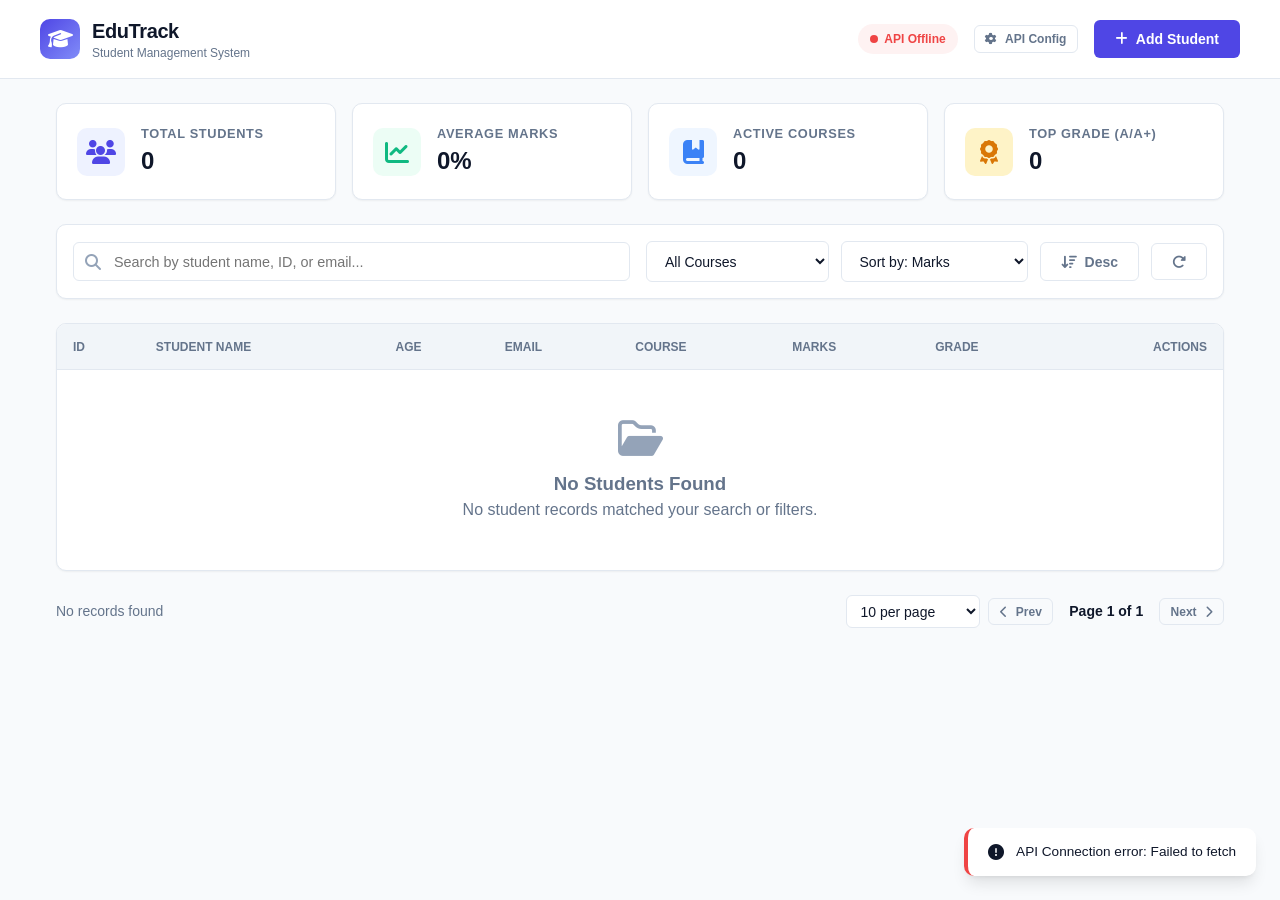
<file: frontend/index.html>
<!DOCTYPE html>
<html lang="en">
<head>
    <meta charset="UTF-8">
    <meta name="viewport" content="width=device-width, initial-scale=1.0">
    <title>Student Management System</title>
    <link rel="stylesheet" href="styles.css">
    <link rel="stylesheet" href="https://cdnjs.cloudflare.com/ajax/libs/font-awesome/6.5.1/css/all.min.css">
</head>
<body>

    <!-- Header & Navigation -->
    <header>
        <div class="container nav-bar">
            <a href="#" class="brand">
                <div class="brand-icon">
                    <i class="fa-solid fa-graduation-cap"></i>
                </div>
                <div>
                    <h1>EduTrack</h1>
                    <p style="font-size: 0.75rem; color: var(--text-secondary); margin-top: -2px;">Student Management System</p>
                </div>
            </a>

            <div class="nav-actions">
                <div id="apiStatus" class="status-badge" title="Connecting to Backend API...">
                    <span class="status-dot"></span>
                    <span id="apiStatusText">Checking API...</span>
                </div>
                <button id="btnSettings" class="btn btn-outline btn-sm" title="Configure API Endpoint">
                    <i class="fa-solid fa-gear"></i> API Config
                </button>
                <button id="btnOpenAddModal" class="btn btn-primary">
                    <i class="fa-solid fa-plus"></i> Add Student
                </button>
            </div>
        </div>
    </header>

    <main class="container">
        <!-- Stats Summary Ribbon -->
        <section class="stats-grid">
            <div class="stat-card">
                <div class="stat-icon"><i class="fa-solid fa-users"></i></div>
                <div class="stat-info">
                    <h3>Total Students</h3>
                    <div class="stat-value" id="statTotalStudents">0</div>
                </div>
            </div>
            <div class="stat-card">
                <div class="stat-icon" style="background:#ecfdf5; color:#10b981;"><i class="fa-solid fa-chart-line"></i></div>
                <div class="stat-info">
                    <h3>Average Marks</h3>
                    <div class="stat-value" id="statAvgMarks">0%</div>
                </div>
            </div>
            <div class="stat-card">
                <div class="stat-icon" style="background:#eff6ff; color:#3b82f6;"><i class="fa-solid fa-book-bookmark"></i></div>
                <div class="stat-info">
                    <h3>Active Courses</h3>
                    <div class="stat-value" id="statCoursesCount">0</div>
                </div>
            </div>
            <div class="stat-card">
                <div class="stat-icon" style="background:#fef3c7; color:#d97706;"><i class="fa-solid fa-award"></i></div>
                <div class="stat-info">
                    <h3>Top Grade (A/A+)</h3>
                    <div class="stat-value" id="statTopGradeCount">0</div>
                </div>
            </div>
        </section>

        <!-- Search, Filter & Sort Controls -->
        <section class="controls-bar">
            <div class="search-box">
                <i class="fa-solid fa-magnifying-glass search-icon"></i>
                <input type="text" id="searchInput" class="search-input" placeholder="Search by student name, ID, or email...">
            </div>

            <div class="filter-group">
                <select id="courseFilter" class="select-control">
                    <option value="">All Courses</option>
                    <option value="Python">Python</option>
                    <option value="Django">Django</option>
                    <option value="Data Science">Data Science</option>
                    <option value="Web Development">Web Development</option>
                    <option value="JAVA">JAVA</option>
                </select>

                <select id="sortBy" class="select-control">
                    <option value="marks">Sort by: Marks</option>
                    <option value="name">Sort by: Name</option>
                    <option value="age">Sort by: Age</option>
                    <option value="id">Sort by: Student ID</option>
                </select>

                <button id="btnOrderToggle" class="btn btn-outline" title="Toggle Ascending / Descending">
                    <i class="fa-solid fa-arrow-down-wide-short" id="orderIcon"></i>
                    <span id="orderText">Desc</span>
                </button>

                <button id="btnRefresh" class="btn btn-outline" title="Reload Data">
                    <i class="fa-solid fa-rotate-right"></i>
                </button>
            </div>
        </section>

        <!-- Students Table -->
        <section class="table-responsive">
            <table class="student-table">
                <thead>
                    <tr>
                        <th>ID</th>
                        <th>Student Name</th>
                        <th>Age</th>
                        <th>Email</th>
                        <th>Course</th>
                        <th>Marks</th>
                        <th>Grade</th>
                        <th style="text-align: right;">Actions</th>
                    </tr>
                </thead>
                <tbody id="studentsTableBody">
                    <!-- Loaded dynamically via JavaScript -->
                </tbody>
            </table>

            <!-- Loading & Empty State -->
            <div id="loadingState" class="state-container">
                <div class="spinner"></div>
                <p>Loading student records from API...</p>
            </div>

            <div id="emptyState" class="state-container" style="display: none;">
                <i class="fa-regular fa-folder-open" style="font-size: 2.5rem; color: var(--text-muted); margin-bottom: 0.75rem;"></i>
                <h3>No Students Found</h3>
                <p>No student records matched your search or filters.</p>
            </div>
        </section>

        <!-- Pagination Controls -->
        <section class="pagination-container">
            <div class="pagination-info" id="paginationInfo">
                Showing records 1 - 7 of 7
            </div>

            <div class="pagination-controls">
                <select id="pageSizeSelect" class="select-control" style="padding: 0.4rem 1.75rem 0.4rem 0.6rem;">
                    <option value="5">5 per page</option>
                    <option value="10" selected>10 per page</option>
                    <option value="25">25 per page</option>
                </select>

                <button id="btnPrevPage" class="btn btn-outline btn-sm" disabled>
                    <i class="fa-solid fa-chevron-left"></i> Prev
                </button>
                <span id="currentPageLabel" style="font-size: 0.875rem; font-weight: 600; padding: 0 0.5rem;">Page 1 of 1</span>
                <button id="btnNextPage" class="btn btn-outline btn-sm" disabled>
                    Next <i class="fa-solid fa-chevron-right"></i>
                </button>
            </div>
        </section>
    </main>

    <!-- Add / Edit Student Modal -->
    <div id="studentModal" class="modal-overlay">
        <div class="modal-content">
            <div class="modal-header">
                <h2 id="modalTitle">Add New Student</h2>
                <button type="button" class="close-btn" id="btnCloseModal">&times;</button>
            </div>

            <form id="studentForm">
                <div class="form-group">
                    <label class="form-label" for="studentId">Student ID</label>
                    <input type="text" id="studentId" class="form-control" placeholder="e.g. S008" required>
                    <div class="form-help">Unique identifier (e.g., S001, S002). Cannot be edited once created.</div>
                </div>

                <div class="form-group">
                    <label class="form-label" for="studentName">Full Name</label>
                    <input type="text" id="studentName" class="form-control" placeholder="e.g. John Doe" required minlength="2" maxlength="50">
                    <div class="form-help">Must contain only letters and spaces.</div>
                </div>

                <div class="form-group">
                    <label class="form-label" for="studentEmail">Email Address</label>
                    <input type="email" id="studentEmail" class="form-control" placeholder="e.g. student@example.com" required>
                </div>

                <div style="display: grid; grid-template-columns: 1fr 1fr; gap: 1rem;">
                    <div class="form-group">
                        <label class="form-label" for="studentAge">Age</label>
                        <input type="number" id="studentAge" class="form-control" placeholder="18-100" min="1" max="100" required>
                    </div>

                    <div class="form-group">
                        <label class="form-label" for="studentMarks">Marks (0-100)</label>
                        <input type="number" id="studentMarks" class="form-control" placeholder="0-100" min="0" max="100" required>
                    </div>
                </div>

                <div class="form-group">
                    <label class="form-label" for="studentCourse">Course</label>
                    <input type="text" id="studentCourse" class="form-control" placeholder="e.g. Python, Django, Data Science" required maxlength="50">
                </div>

                <div class="modal-footer">
                    <button type="button" class="btn btn-outline" id="btnCancelModal">Cancel</button>
                    <button type="submit" class="btn btn-primary" id="btnSaveStudent">
                        <i class="fa-solid fa-floppy-disk"></i> Save Student
                    </button>
                </div>
            </form>
        </div>
    </div>

    <!-- API Settings Modal -->
    <div id="settingsModal" class="modal-overlay">
        <div class="modal-content">
            <div class="modal-header">
                <h2>API Endpoint Settings</h2>
                <button type="button" class="close-btn" id="btnCloseSettingsModal">&times;</button>
            </div>
            <div>
                <p style="font-size: 0.85rem; color: var(--text-secondary); margin-bottom: 1rem;">
                    Configure the FastAPI backend URL. When deployed, paste your public Render URL below.
                </p>
                <div class="form-group">
                    <label class="form-label" for="apiUrlInput">Backend Base URL</label>
                    <input type="url" id="apiUrlInput" class="form-control" placeholder="http://127.0.0.1:8000">
                </div>
                <div style="display: flex; gap: 0.5rem; margin-bottom: 1rem;">
                    <button type="button" class="btn btn-outline btn-sm" id="btnSetLocalhost">Use Localhost (8000)</button>
                    <button type="button" class="btn btn-outline btn-sm" id="btnResetDefault">Reset to Auto</button>
                </div>
            </div>
            <div class="modal-footer">
                <button type="button" class="btn btn-primary" id="btnSaveSettings">Apply & Reload</button>
            </div>
        </div>
    </div>

    <!-- Toast Notification Container -->
    <div id="toastContainer" class="toast-container"></div>

    <script src="config.js"></script>
    <script src="app.js"></script>
</body>
</html>
</file>
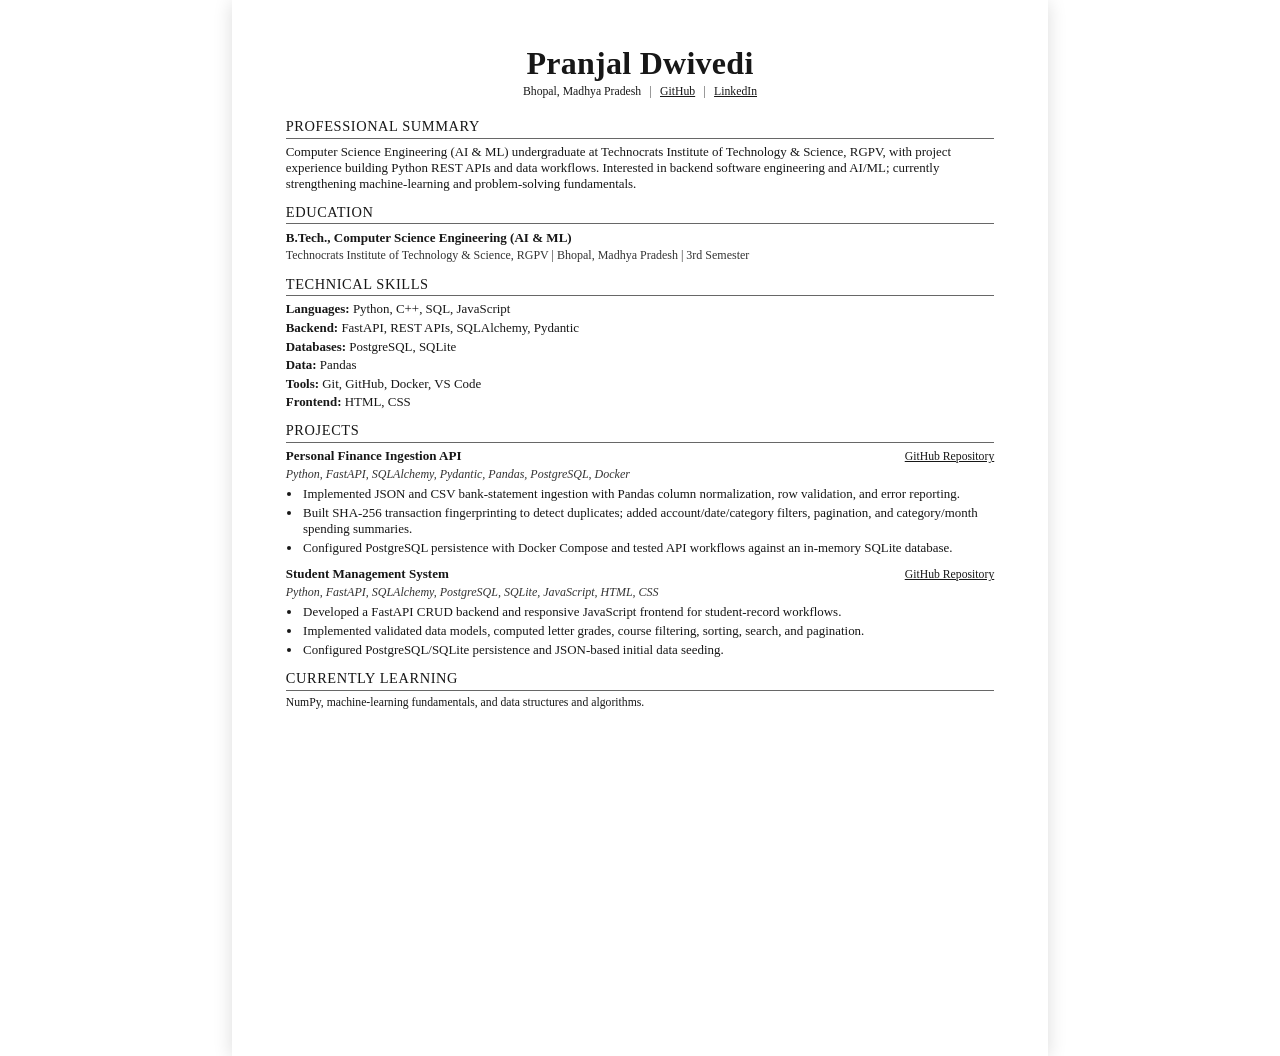
<file: resume/Pranjal_Dwivedi_Resume.html>
<!doctype html>
<html lang="en">
<head>
  <meta charset="utf-8">
  <meta name="viewport" content="width=device-width, initial-scale=1">
  <meta name="description" content="Pranjal Dwivedi's software engineering and AI/ML student resume">
  <title>Pranjal Dwivedi | Resume</title>
  <style>
    @page {
      size: Letter;
      margin: 0.48in 0.56in;
    }

    :root {
      color-scheme: light;
      font-family: Georgia, "Times New Roman", serif;
      color: #171717;
      background: #fff;
    }

    * {
      box-sizing: border-box;
    }

    body {
      width: 100%;
      max-width: 7.38in;
      margin: 0 auto;
      font-size: 9.7pt;
      line-height: 1.23;
    }

    header {
      text-align: center;
      margin: 0 0 15pt;
    }

    h1 {
      margin: 0 0 3pt;
      font-size: 24pt;
      line-height: 1.08;
      font-weight: 700;
      letter-spacing: 0.2pt;
    }

    .contact {
      margin: 0;
      font-size: 8.8pt;
    }

    a {
      color: inherit;
      text-decoration: underline;
      text-underline-offset: 1px;
    }

    .separator {
      padding: 0 4pt;
      color: #555;
    }

    section {
      margin: 0 0 10pt;
    }

    h2 {
      margin: 0 0 4pt;
      padding: 0 0 2pt;
      border-bottom: 0.6pt solid #676767;
      font-size: 10.8pt;
      line-height: 1.1;
      font-weight: 400;
      font-variant: small-caps;
      letter-spacing: 0.45pt;
      text-transform: uppercase;
    }

    p {
      margin: 0 0 4pt;
    }

    .education-line,
    .project-heading {
      margin: 0 0 2pt;
      font-size: 9.8pt;
    }

    .education-line strong,
    .project-heading strong {
      font-weight: 700;
    }

    .institution,
    .technology-line {
      margin: 0 0 3pt;
      font-size: 9pt;
      color: #333;
    }

    .skills p {
      margin: 0 0 2pt;
    }

    .project {
      margin: 0 0 7pt;
      break-inside: avoid;
    }

    .project:last-child {
      margin-bottom: 0;
    }

    .project-heading {
      display: flex;
      align-items: baseline;
      justify-content: space-between;
      gap: 8pt;
    }

    .project-heading a {
      font-size: 8.8pt;
      font-weight: 400;
      white-space: nowrap;
    }

    .technology-line {
      margin-bottom: 3pt;
      font-style: italic;
    }

    ul {
      margin: 0;
      padding-left: 12pt;
    }

    li {
      margin: 0 0 2.5pt;
      padding-left: 1pt;
    }

    li:last-child {
      margin-bottom: 0;
    }

    .learning {
      margin-bottom: 0;
      font-size: 8.8pt;
    }

    @media screen {
      body {
        max-width: 8.5in;
        min-height: 11in;
        padding: 0.48in 0.56in;
        background: #fff;
        box-shadow: 0 2px 18px rgba(0, 0, 0, 0.14);
      }
    }

    @media print {
      body {
        max-width: none;
      }
    }
  </style>
</head>
<body>
  <header>
    <h1>Pranjal Dwivedi</h1>
    <p class="contact">
      Bhopal, Madhya Pradesh
      <span class="separator">|</span>
      <a href="https://github.com/lalli444">GitHub</a>
      <span class="separator">|</span>
      <a href="https://www.linkedin.com/in/pranjal-dwivedi-a63b60378/">LinkedIn</a>
    </p>
  </header>

  <main>
    <section aria-labelledby="summary">
      <h2 id="summary">Professional Summary</h2>
      <p>
        Computer Science Engineering (AI &amp; ML) undergraduate at Technocrats Institute of Technology &amp; Science,
        RGPV, with project experience building Python REST APIs and data workflows. Interested in backend software
        engineering and AI/ML; currently strengthening machine-learning and problem-solving fundamentals.
      </p>
    </section>

    <section aria-labelledby="education">
      <h2 id="education">Education</h2>
      <p class="education-line"><strong>B.Tech., Computer Science Engineering (AI &amp; ML)</strong></p>
      <p class="institution">Technocrats Institute of Technology &amp; Science, RGPV | Bhopal, Madhya Pradesh | 3rd Semester</p>
    </section>

    <section class="skills" aria-labelledby="skills">
      <h2 id="skills">Technical Skills</h2>
      <p><strong>Languages:</strong> Python, C++, SQL, JavaScript</p>
      <p><strong>Backend:</strong> FastAPI, REST APIs, SQLAlchemy, Pydantic</p>
      <p><strong>Databases:</strong> PostgreSQL, SQLite</p>
      <p><strong>Data:</strong> Pandas</p>
      <p><strong>Tools:</strong> Git, GitHub, Docker, VS Code</p>
      <p><strong>Frontend:</strong> HTML, CSS</p>
    </section>

    <section aria-labelledby="projects">
      <h2 id="projects">Projects</h2>

      <article class="project">
        <p class="project-heading">
          <strong>Personal Finance Ingestion API</strong>
          <a href="https://github.com/lalli444/Personal-Finance-Ingestion-API">GitHub Repository</a>
        </p>
        <p class="technology-line">Python, FastAPI, SQLAlchemy, Pydantic, Pandas, PostgreSQL, Docker</p>
        <ul>
          <li>Implemented JSON and CSV bank-statement ingestion with Pandas column normalization, row validation, and error reporting.</li>
          <li>Built SHA-256 transaction fingerprinting to detect duplicates; added account/date/category filters, pagination, and category/month spending summaries.</li>
          <li>Configured PostgreSQL persistence with Docker Compose and tested API workflows against an in-memory SQLite database.</li>
        </ul>
      </article>

      <article class="project">
        <p class="project-heading">
          <strong>Student Management System</strong>
          <a href="https://github.com/lalli444/student_management">GitHub Repository</a>
        </p>
        <p class="technology-line">Python, FastAPI, SQLAlchemy, PostgreSQL, SQLite, JavaScript, HTML, CSS</p>
        <ul>
          <li>Developed a FastAPI CRUD backend and responsive JavaScript frontend for student-record workflows.</li>
          <li>Implemented validated data models, computed letter grades, course filtering, sorting, search, and pagination.</li>
          <li>Configured PostgreSQL/SQLite persistence and JSON-based initial data seeding.</li>
        </ul>
      </article>
    </section>

    <section aria-labelledby="learning">
      <h2 id="learning">Currently Learning</h2>
      <p class="learning">NumPy, machine-learning fundamentals, and data structures and algorithms.</p>
    </section>
  </main>
</body>
</html>
</file>
<file: frontend/styles.css>
:root {
    --primary: #4f46e5;
    --primary-hover: #4338ca;
    --primary-light: #eef2ff;
    --surface: #ffffff;
    --background: #f8fafc;
    --card: #ffffff;
    --border: #e2e8f0;
    --text-primary: #0f172a;
    --text-secondary: #64748b;
    --text-muted: #94a3b8;
    --success: #10b981;
    --success-bg: #ecfdf5;
    --warning: #f59e0b;
    --warning-bg: #fffbeb;
    --danger: #ef4444;
    --danger-bg: #fef2f2;
    --info: #0ea5e9;
    --radius-sm: 6px;
    --radius-md: 10px;
    --radius-lg: 16px;
    --shadow-sm: 0 1px 2px 0 rgb(0 0 0 / 0.05);
    --shadow-md: 0 4px 6px -1px rgb(0 0 0 / 0.1), 0 2px 4px -2px rgb(0 0 0 / 0.1);
    --shadow-lg: 0 10px 15px -3px rgb(0 0 0 / 0.1), 0 4px 6px -4px rgb(0 0 0 / 0.1);
    --transition: all 0.2s ease-in-out;
}

* {
    box-sizing: border-box;
    margin: 0;
    padding: 0;
}

body {
    font-family: -apple-system, BlinkMacSystemFont, "Segoe UI", Roboto, Oxygen, Ubuntu, Cantarell, "Helvetica Neue", sans-serif;
    background-color: var(--background);
    color: var(--text-primary);
    line-height: 1.5;
    min-height: 100vh;
}

/* Container */
.container {
    max-width: 1200px;
    margin: 0 auto;
    padding: 1.5rem 1rem;
}

/* Header & Nav */
header {
    background: var(--surface);
    border-bottom: 1px solid var(--border);
    position: sticky;
    top: 0;
    z-index: 100;
}

.nav-bar {
    display: flex;
    justify-content: space-between;
    align-items: center;
    padding: 1rem 0;
}

.brand {
    display: flex;
    align-items: center;
    gap: 0.75rem;
    text-decoration: none;
    color: var(--text-primary);
}

.brand-icon {
    width: 40px;
    height: 40px;
    background: linear-gradient(135deg, var(--primary), #818cf8);
    border-radius: var(--radius-md);
    display: flex;
    align-items: center;
    justify-content: center;
    color: white;
    font-size: 1.25rem;
    font-weight: 700;
}

.brand h1 {
    font-size: 1.25rem;
    font-weight: 700;
    letter-spacing: -0.02em;
}

.nav-actions {
    display: flex;
    align-items: center;
    gap: 1rem;
}

.status-badge {
    display: flex;
    align-items: center;
    gap: 0.4rem;
    padding: 0.35rem 0.75rem;
    border-radius: 9999px;
    font-size: 0.75rem;
    font-weight: 600;
    background: var(--border);
    color: var(--text-secondary);
}

.status-badge.online {
    background: var(--success-bg);
    color: var(--success);
}

.status-badge.offline {
    background: var(--danger-bg);
    color: var(--danger);
}

.status-dot {
    width: 8px;
    height: 8px;
    border-radius: 50%;
    background-color: currentColor;
}

/* Stats Ribbon */
.stats-grid {
    display: grid;
    grid-template-columns: repeat(auto-fit, minmax(200px, 1fr));
    gap: 1rem;
    margin-bottom: 1.5rem;
}

.stat-card {
    background: var(--surface);
    padding: 1.25rem;
    border-radius: var(--radius-md);
    border: 1px solid var(--border);
    box-shadow: var(--shadow-sm);
    display: flex;
    align-items: center;
    gap: 1rem;
}

.stat-icon {
    width: 48px;
    height: 48px;
    border-radius: var(--radius-md);
    background: var(--primary-light);
    color: var(--primary);
    display: flex;
    align-items: center;
    justify-content: center;
    font-size: 1.5rem;
}

.stat-info h3 {
    font-size: 0.8rem;
    font-weight: 600;
    color: var(--text-secondary);
    text-transform: uppercase;
    letter-spacing: 0.05em;
}

.stat-info .stat-value {
    font-size: 1.5rem;
    font-weight: 700;
    color: var(--text-primary);
}

/* Control Bar */
.controls-bar {
    background: var(--surface);
    border: 1px solid var(--border);
    border-radius: var(--radius-md);
    padding: 1rem;
    margin-bottom: 1.5rem;
    box-shadow: var(--shadow-sm);
    display: flex;
    flex-wrap: wrap;
    gap: 1rem;
    align-items: center;
    justify-content: space-between;
}

.search-box {
    position: relative;
    flex: 1 1 250px;
}

.search-input {
    width: 100%;
    padding: 0.65rem 1rem 0.65rem 2.5rem;
    border: 1px solid var(--border);
    border-radius: var(--radius-sm);
    font-size: 0.9rem;
    outline: none;
    transition: var(--transition);
}

.search-input:focus {
    border-color: var(--primary);
    box-shadow: 0 0 0 3px rgba(79, 70, 229, 0.15);
}

.search-icon {
    position: absolute;
    left: 0.75rem;
    top: 50%;
    transform: translateY(-50%);
    color: var(--text-muted);
}

.filter-group {
    display: flex;
    flex-wrap: wrap;
    gap: 0.75rem;
    align-items: center;
}

.select-control {
    padding: 0.65rem 2rem 0.65rem 0.85rem;
    border: 1px solid var(--border);
    border-radius: var(--radius-sm);
    background-color: var(--surface);
    font-size: 0.875rem;
    color: var(--text-primary);
    cursor: pointer;
    outline: none;
    transition: var(--transition);
}

.select-control:focus {
    border-color: var(--primary);
}

/* Buttons */
.btn {
    display: inline-flex;
    align-items: center;
    justify-content: center;
    gap: 0.5rem;
    padding: 0.65rem 1.25rem;
    border-radius: var(--radius-sm);
    font-size: 0.875rem;
    font-weight: 600;
    cursor: pointer;
    transition: var(--transition);
    border: 1px solid transparent;
}

.btn-primary {
    background: var(--primary);
    color: white;
}

.btn-primary:hover {
    background: var(--primary-hover);
}

.btn-outline {
    background: transparent;
    border-color: var(--border);
    color: var(--text-secondary);
}

.btn-outline:hover {
    background: var(--background);
    color: var(--text-primary);
}

.btn-danger {
    background: var(--danger);
    color: white;
}

.btn-danger:hover {
    background: #dc2626;
}

.btn-sm {
    padding: 0.35rem 0.65rem;
    font-size: 0.75rem;
}

/* Students Table */
.table-responsive {
    background: var(--surface);
    border: 1px solid var(--border);
    border-radius: var(--radius-md);
    box-shadow: var(--shadow-sm);
    overflow-x: auto;
    margin-bottom: 1.5rem;
}

.student-table {
    width: 100%;
    border-collapse: collapse;
    text-align: left;
}

.student-table th {
    background: #f1f5f9;
    padding: 0.85rem 1rem;
    font-size: 0.75rem;
    font-weight: 700;
    text-transform: uppercase;
    color: var(--text-secondary);
    border-bottom: 1px solid var(--border);
}

.student-table td {
    padding: 1rem;
    font-size: 0.875rem;
    border-bottom: 1px solid var(--border);
    vertical-align: middle;
}

.student-table tr:last-child td {
    border-bottom: none;
}

.student-table tr:hover td {
    background: #f8fafc;
}

/* Badges */
.badge {
    display: inline-block;
    padding: 0.25rem 0.6rem;
    border-radius: 9999px;
    font-size: 0.75rem;
    font-weight: 600;
}

.badge-id {
    background: #f1f5f9;
    color: #475569;
    font-family: monospace;
}

.badge-course {
    background: #e0e7ff;
    color: #3730a3;
}

.badge-grade-aplus, .badge-grade-a {
    background: var(--success-bg);
    color: var(--success);
}

.badge-grade-b {
    background: #e0f2fe;
    color: #0369a1;
}

.badge-grade-c {
    background: var(--warning-bg);
    color: #b45309;
}

.badge-grade-f {
    background: var(--danger-bg);
    color: var(--danger);
}

/* Marks bar */
.marks-container {
    display: flex;
    align-items: center;
    gap: 0.6rem;
    min-width: 110px;
}

.progress-bar-bg {
    flex: 1;
    height: 6px;
    background: #e2e8f0;
    border-radius: 9999px;
    overflow: hidden;
}

.progress-bar-fill {
    height: 100%;
    border-radius: 9999px;
    background: var(--primary);
    transition: width 0.3s ease;
}

/* Actions */
.action-buttons {
    display: flex;
    gap: 0.5rem;
}

/* Pagination */
.pagination-container {
    display: flex;
    justify-content: space-between;
    align-items: center;
    flex-wrap: wrap;
    gap: 1rem;
}

.pagination-info {
    font-size: 0.875rem;
    color: var(--text-secondary);
}

.pagination-controls {
    display: flex;
    align-items: center;
    gap: 0.5rem;
}

/* Modal */
.modal-overlay {
    position: fixed;
    top: 0;
    left: 0;
    right: 0;
    bottom: 0;
    background: rgba(15, 23, 42, 0.5);
    backdrop-filter: blur(4px);
    display: flex;
    align-items: center;
    justify-content: center;
    z-index: 1000;
    opacity: 0;
    visibility: hidden;
    transition: var(--transition);
}

.modal-overlay.active {
    opacity: 1;
    visibility: visible;
}

.modal-content {
    background: var(--surface);
    border-radius: var(--radius-lg);
    box-shadow: var(--shadow-lg);
    width: 100%;
    max-width: 500px;
    max-height: 90vh;
    overflow-y: auto;
    padding: 1.75rem;
    transform: translateY(20px);
    transition: var(--transition);
}

.modal-overlay.active .modal-content {
    transform: translateY(0);
}

.modal-header {
    display: flex;
    justify-content: space-between;
    align-items: center;
    margin-bottom: 1.25rem;
    padding-bottom: 0.75rem;
    border-bottom: 1px solid var(--border);
}

.modal-header h2 {
    font-size: 1.25rem;
    font-weight: 700;
}

.close-btn {
    background: none;
    border: none;
    font-size: 1.5rem;
    color: var(--text-muted);
    cursor: pointer;
    line-height: 1;
}

.close-btn:hover {
    color: var(--text-primary);
}

.form-group {
    margin-bottom: 1rem;
}

.form-label {
    display: block;
    font-size: 0.8rem;
    font-weight: 600;
    color: var(--text-secondary);
    margin-bottom: 0.35rem;
}

.form-control {
    width: 100%;
    padding: 0.65rem 0.85rem;
    border: 1px solid var(--border);
    border-radius: var(--radius-sm);
    font-size: 0.9rem;
    color: var(--text-primary);
    transition: var(--transition);
}

.form-control:focus {
    outline: none;
    border-color: var(--primary);
    box-shadow: 0 0 0 3px rgba(79, 70, 229, 0.15);
}

.form-control:disabled {
    background: #f1f5f9;
    cursor: not-allowed;
}

.form-help {
    font-size: 0.75rem;
    color: var(--text-muted);
    margin-top: 0.25rem;
}

.modal-footer {
    display: flex;
    justify-content: flex-end;
    gap: 0.75rem;
    margin-top: 1.5rem;
    padding-top: 1rem;
    border-top: 1px solid var(--border);
}

/* Toast Notification */
.toast-container {
    position: fixed;
    bottom: 1.5rem;
    right: 1.5rem;
    z-index: 2000;
    display: flex;
    flex-direction: column;
    gap: 0.75rem;
}

.toast {
    background: var(--surface);
    color: var(--text-primary);
    padding: 0.85rem 1.25rem;
    border-radius: var(--radius-md);
    box-shadow: var(--shadow-lg);
    display: flex;
    align-items: center;
    gap: 0.75rem;
    min-width: 280px;
    border-left: 4px solid var(--primary);
    animation: slideIn 0.3s ease-out;
}

.toast.success { border-left-color: var(--success); }
.toast.error { border-left-color: var(--danger); }
.toast.info { border-left-color: var(--info); }

@keyframes slideIn {
    from {
        transform: translateX(100%);
        opacity: 0;
    }
    to {
        transform: translateX(0);
        opacity: 1;
    }
}

/* Loading & Empty states */
.state-container {
    text-align: center;
    padding: 3rem 1rem;
    color: var(--text-secondary);
}

.spinner {
    width: 36px;
    height: 36px;
    border: 3px solid rgba(79, 70, 229, 0.2);
    border-top-color: var(--primary);
    border-radius: 50%;
    animation: spin 0.8s linear infinite;
    margin: 0 auto 1rem;
}

@keyframes spin {
    to { transform: rotate(360deg); }
}

@media (max-width: 768px) {
    .controls-bar {
        flex-direction: column;
        align-items: stretch;
    }
    .filter-group {
        justify-content: space-between;
    }
    .pagination-container {
        flex-direction: column;
        align-items: stretch;
    }
}
</file>
